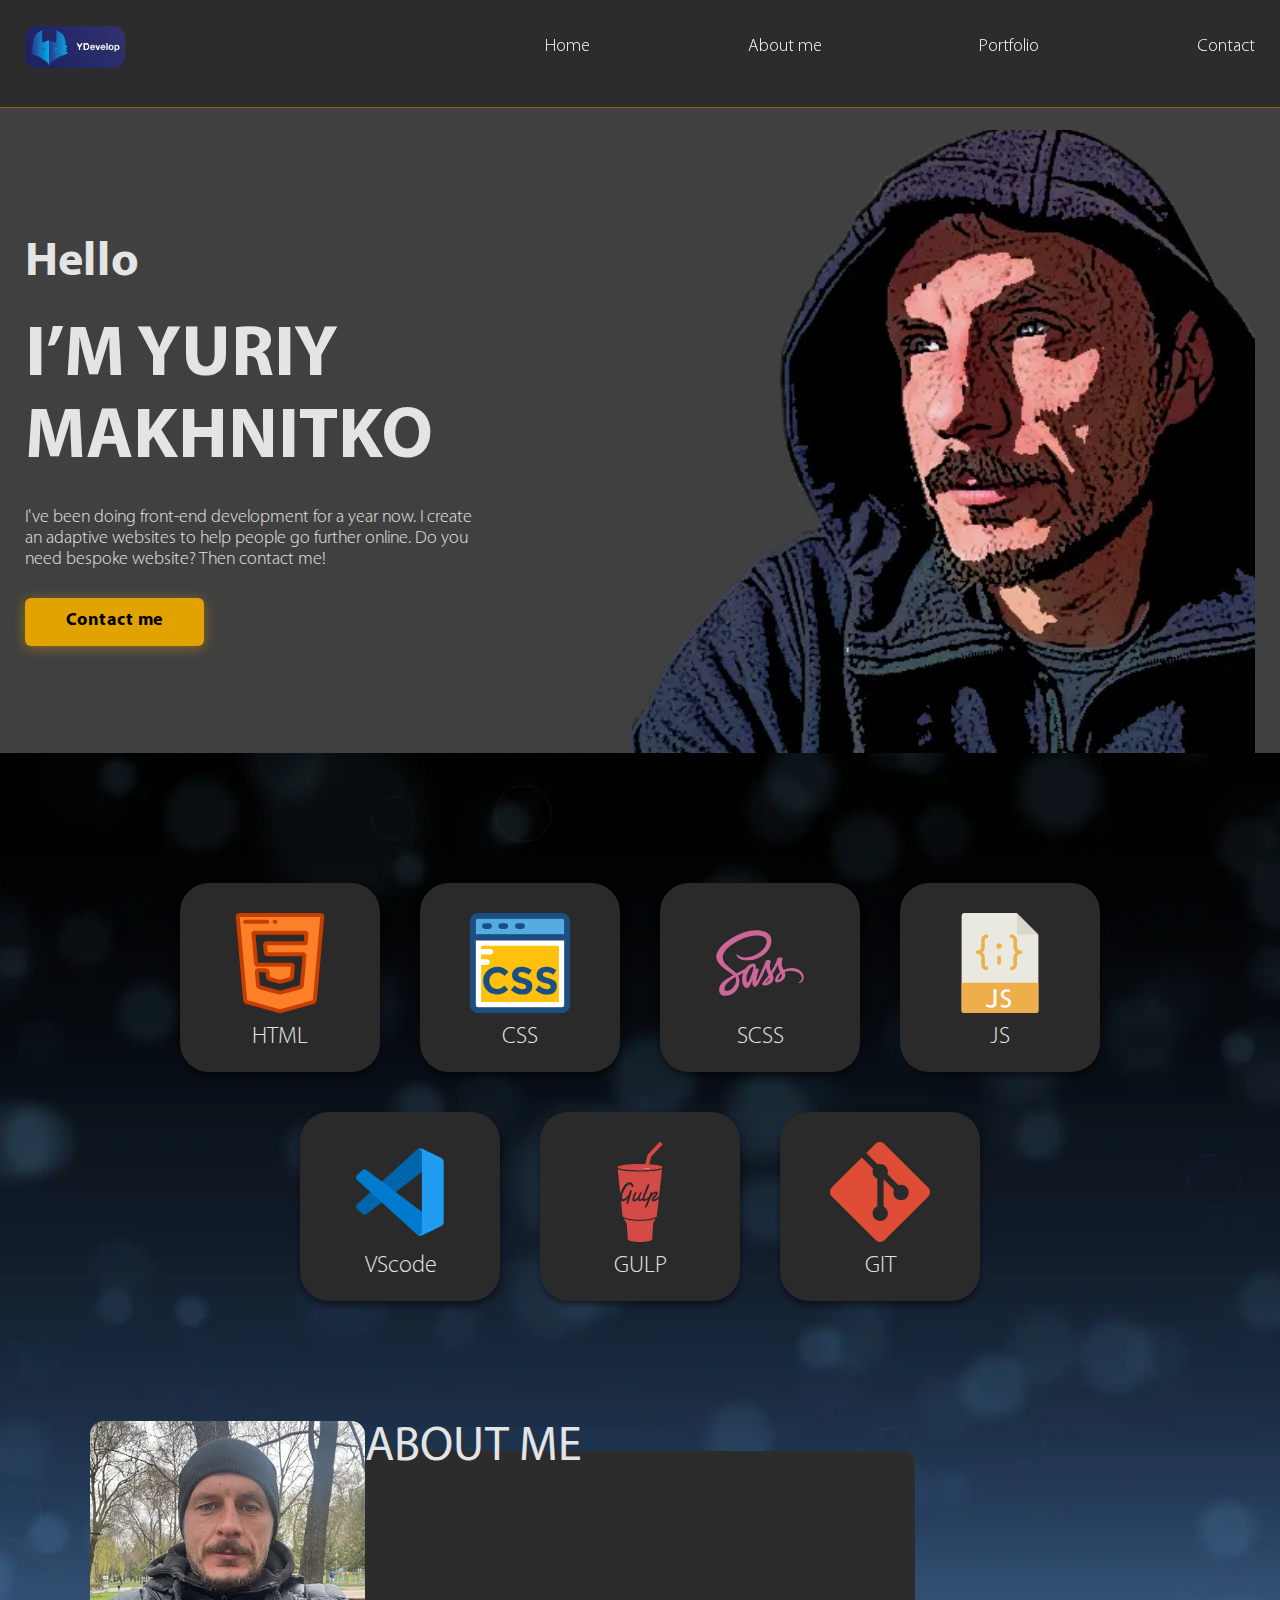
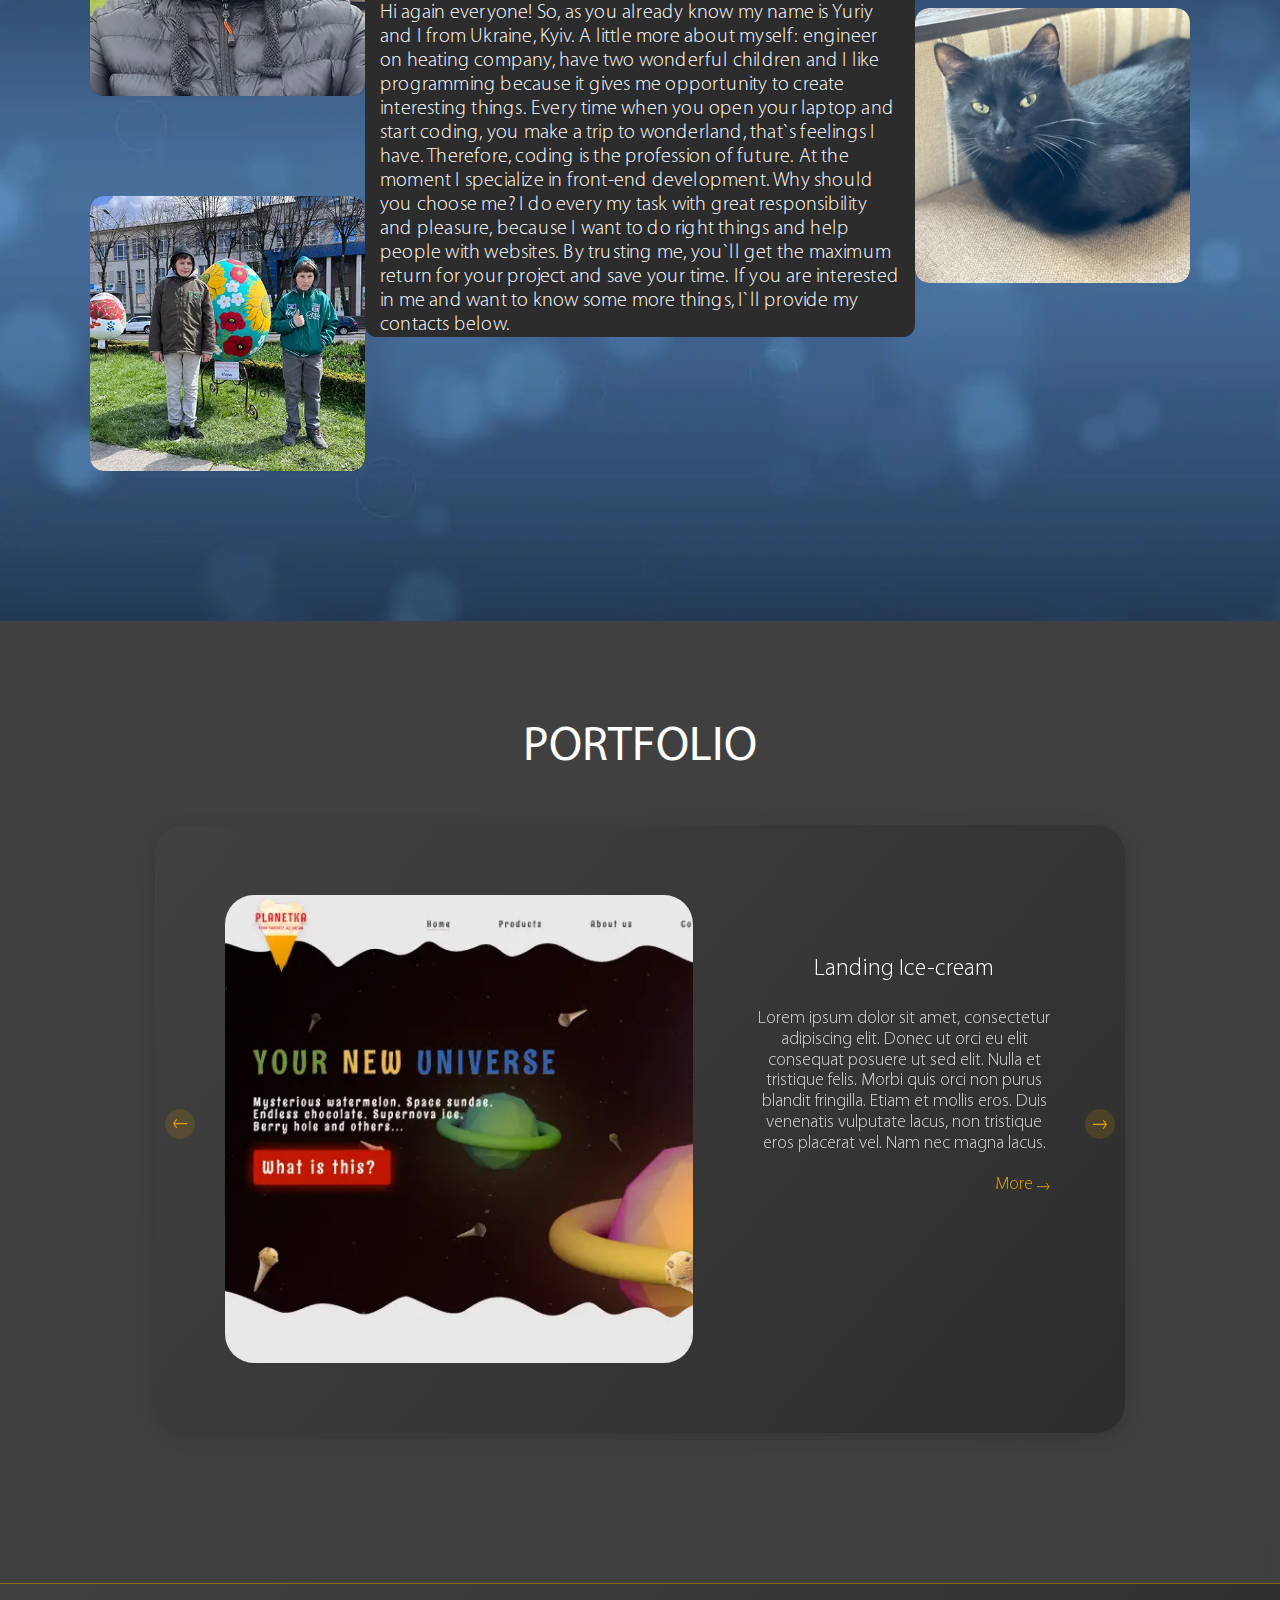
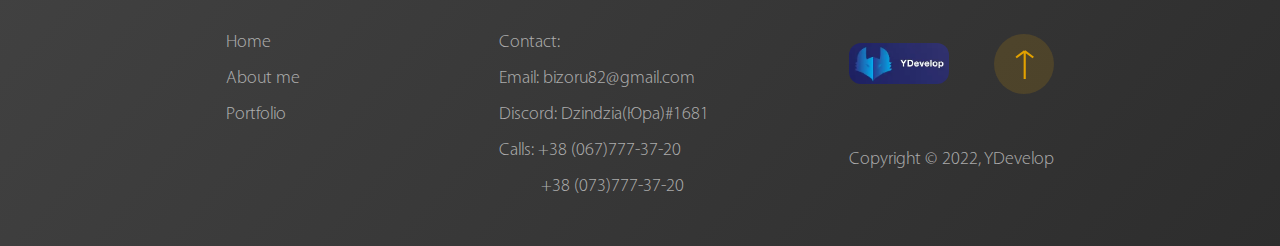
<file: index.html>
<!DOCTYPE html>
<html lang="ru">

<head>
	<title>Makhnitko</title>
	<meta charset="UTF-8">
	<meta name="format-detection" content="telephone=no">
	<!-- <style>body{opacity: 0;}</style> -->
	<link rel="stylesheet" href="css/style.min.css?_v=20221103000659">
	<link rel="shortcut icon" href="favicon.ico">
	<!-- <meta name="robots" content="noindex, nofollow"> -->
	<meta name="viewport" content="width=device-width, initial-scale=1.0">
</head>

<body>
	<div class="wrapper">
		<header data-scroll-show class="header">
			<div class="header__container">
				<div class="block-header">
					<div class="header__logo">
						<a href="#"><picture><source srcset="img/header/logosmall.webp" type="image/webp"><img src="img/header/logosmall.jpg" alt="logo" /></picture></a>
						<!-- <div class="header__image-ibg"></div> -->
					</div>
					<div class="header__menu menu">
						<button type="button" class="menu__icon icon-menu">
							<span></span>
						</button>
						<nav class="menu__body">
							<ul class="menu__list">
								<li class="menu__item">
									<a data-goto="#top" href="#" class="menu__link">Home</a>
								</li>
								<li class="menu__item">
									<a data-goto="#about" href="" class="menu__link">About me</a>
								</li>
								<li class="menu__item">
									<a data-goto="#portfolio" href="" class="menu__link">Portfolio</a>
								</li>
								<li class="menu__item">
									<a data-goto="#contacts" href="" class="menu__link">Contact</a>
								</li>
							</ul>
						</nav>
					</div>
				</div>
			</div>
		</header>

		<main class="page" id="top">
			<div class="page__container">
				<!-- <div class="hello__bg"></div> -->
				<section class="hello">
					<div class="hello__bg"></div>
					<div class="hello__items">
						<div class="hello__intro">
							<p class="hello__title">Hello</p>
							<p class="hello__name">I’m Yuriy Makhnitko</p>
							<p class="hello__text">
								I've been doing front-end development for a year now. I create
								an adaptive websites to help people go further online. Do you
								need bespoke website? Then contact me!
							</p>
							<a data-goto="#contacts" href="#" class="hello__button buttton">Contact me</a>
						</div>
						<div class="hello__me">
							<div class="hello__image-ibg">
								<picture><source srcset="img/hello/hello.webp" type="image/webp"><img src="img/hello/hello.png" alt="pic" /></picture>
							</div>
						</div>
					</div>
				</section>
				<section id="about" class="about">
					<div class="about__bgimg"></div>
					<div class="about__container">
						<div class="about__skills skills">
							<div class="skills__item">
								<div class="skills__image-ibg">
									<img src="img/icons/html.svg" alt="html" />
								</div>
								<p class="skills__text">HTML</p>
							</div>
							<div class="skills__item">
								<div class="skills__image-ibg">
									<img src="img/icons/css.svg" alt="css" />
								</div>
								<p class="skills__text">CSS</p>
							</div>
							<div class="skills__item">
								<div class="skills__image-ibg">
									<img src="img/icons/sass.svg" alt="sass" />
								</div>
								<p class="skills__text">SCSS</p>
							</div>
							<div class="skills__item">
								<div class="skills__image-ibg">
									<img src="img/icons/js.svg" alt="jscr" />
								</div>
								<p class="skills__text">JS</p>
							</div>
							<div class="skills__item">
								<div class="skills__image-ibg">
									<img src="img/icons/vscode.svg" alt="vscode" />
								</div>
								<p class="skills__text">VScode</p>
							</div>
							<div class="skills__item">
								<div class="skills__image-ibg">
									<img src="img/icons/gulp.svg" alt="gulp" />
								</div>
								<p class="skills__text">GULP</p>
							</div>
							<div class="skills__item">
								<div class="skills__image-ibg">
									<img src="img/icons/git.svg" alt="gulp" />
								</div>
								<p class="skills__text">GIT</p>
							</div>
						</div>
						<div class="me">
							<div class="me__content">
								<div class="me__images">
									<div class="me__image-ibg">
										<picture><source srcset="img/about/aboutme.webp" type="image/webp"><img src="img/about/aboutme.jpg" alt="pic" /></picture>
									</div>
									<div class="me__image-ibg">
										<picture><source srcset="img/about/childrenone.webp" type="image/webp"><img src="img/about/childrenone.jpg" alt="pic" /></picture>
									</div>
								</div>
								<div class="me__text-content">
									<p class="me__title">About me</p>
									<p class="me__text">
										Hi again everyone! So, as you already know my name is
										Yuriy and I from Ukraine, Kyiv. A little more about
										myself: engineer on heating company, have two wonderful
										children and I like programming because it gives me
										opportunity to create interesting things. Every time when
										you open your laptop and start coding, you make a trip to
										wonderland, that`s feelings I have. Therefore, coding is
										the profession of future. At the moment I specialize in
										front-end development. Why should you choose me? I do
										every my task with great responsibility and pleasure,
										because I want to do right things and help people with
										websites. By trusting me, you`ll get the maximum return
										for your project and save your time. If you are interested
										in me and want to know some more things, I`ll provide my
										contacts below.
									</p>
								</div>
								<div class="me__right-img">
									<div class="me__image-ibg">
										<picture><source srcset="img/about/cat.webp" type="image/webp"><img src="img/about/cat.jpeg" alt="pic" /></picture>
									</div>
								</div>
							</div>
						</div>
					</div>
				</section>
				<section id="portfolio" class="portfolio">
					<div class="portfolio__bg"></div>
					<h2 class="portfolio__title">Portfolio</h2>
					<div class="portfolio__slider-block">
						<div class="portfolio__slider">
							<div class="portfolio__swiper">
								<div class="portfolio__slide">
									<div class="portfolio__content">
										<div class="portfolio__image-ibg">
											<picture><source srcset="img/portfolio/01.webp" type="image/webp"><img src="img/portfolio/01.jpg" alt="pic" /></picture>
										</div>
										<div class="portfolio__text-content">
											<div class="portfolio__block-content">
												<p class="portfolio__text-title">Landing Ice-cream</p>
												<p class="portfolio__slide-text">
													Lorem ipsum dolor sit amet, consectetur adipiscing
													elit. Donec ut orci eu elit consequat posuere ut sed
													elit. Nulla et tristique felis. Morbi quis orci non
													purus blandit fringilla. Etiam et mollis eros. Duis
													venenatis vulputate lacus, non tristique eros
													placerat vel. Nam nec magna lacus.
												</p>
											</div>
											<a href="" class="portfolio__slide-link">More</a>
										</div>
									</div>
								</div>
								<div class="portfolio__slide">
									<div class="portfolio__content">
										<div class="portfolio__image-ibg">
											<picture><source srcset="img/portfolio/mainbackground.webp" type="image/webp"><img src="img/portfolio/mainbackground.jpg" alt="pic" /></picture>
										</div>
										<div class="portfolio__text-content">
											<div class="portfolio__block-content">
												<p class="portfolio__text-title">
													Landing Tasty Food
												</p>
												<p class="portfolio__slide-text">
													Lorem ipsum dolor sit amet, consectetur adipiscing
													elit. Donec ut orci eu elit consequat posuere ut sed
													elit. Nulla et tristique felis. Morbi quis orci non
													purus blandit fringilla. Etiam et mollis eros. Duis
													venenatis vulputate lacus, non tristique eros
													placerat vel. Nam nec magna lacus.
												</p>
											</div>
											<a href="" class="portfolio__slide-link">More</a>
										</div>
									</div>
								</div>
							</div>
						</div>
						<div class="portfolio__controls">
							<button type="submit" class="portfolio__button portfolio__button_prev"></button>
							<button type="submit" class="portfolio__button portfolio__button_next"></button>
						</div>
					</div>
				</section>
			</div>
		</main>
		<footer class="footer">
			<div id="contacts" class="footer__container">
				<div class="footer__items">
					<div class="footer__menu">
						<a data-goto="#top" href="#" class="footer__item-menu">Home</a>
						<a data-goto="#about" href="#" class="footer__item-menu">About me</a>
						<a data-goto="#portfolio" href="#" class="footer__item-menu">Portfolio</a>
					</div>
					<div class="footer__contacts">
						<p class="footer__item-contacts">Contact:</p>
						<a href="bizoru82@gmail.com" class="footer__item-contacts">Email: bizoru82@gmail.com</a>
						<a href="Dzindzia(Юра)#1681" class="footer__item-contacts">Discord: Dzindzia(Юра)#1681</a>
						<a href="+38 (067)777-37-20" class="footer__item-contacts">Calls: +38 (067)777-37-20</a>
						<a href="+38 (073)777-37-20" class="footer__item-contacts">+38 (073)777-37-20</a>
					</div>
					<div class="footer__right-block">
						<div class="footer__right-items">
							<div class="footer__logo">
								<a href="#"><picture><source srcset="img/header/logosmall.webp" type="image/webp"><img src="img/header/logosmall.jpg" alt="logo" /></picture></a>
							</div>
							<a href="#" data-goto="#top" class="footer__button"></a>
						</div>
						<p class="footer__copy">Copyright © 2022, YDevelop</p>
					</div>
				</div>
			</div>
		</footer>

	</div>
	<!-- 
<div id="popup" aria-hidden="true" class="popup">
	<div class="popup__wrapper">
		<div class="popup__content">
			<button data-close type="button" class="popup__close">Закрыть</button>
			<div class="popup__text">
			</div>
		</div>
	</div>
</div>
 -->
	<script src="js/app.min.js?_v=20221103000659"></script>
</body>

</html>
</file>
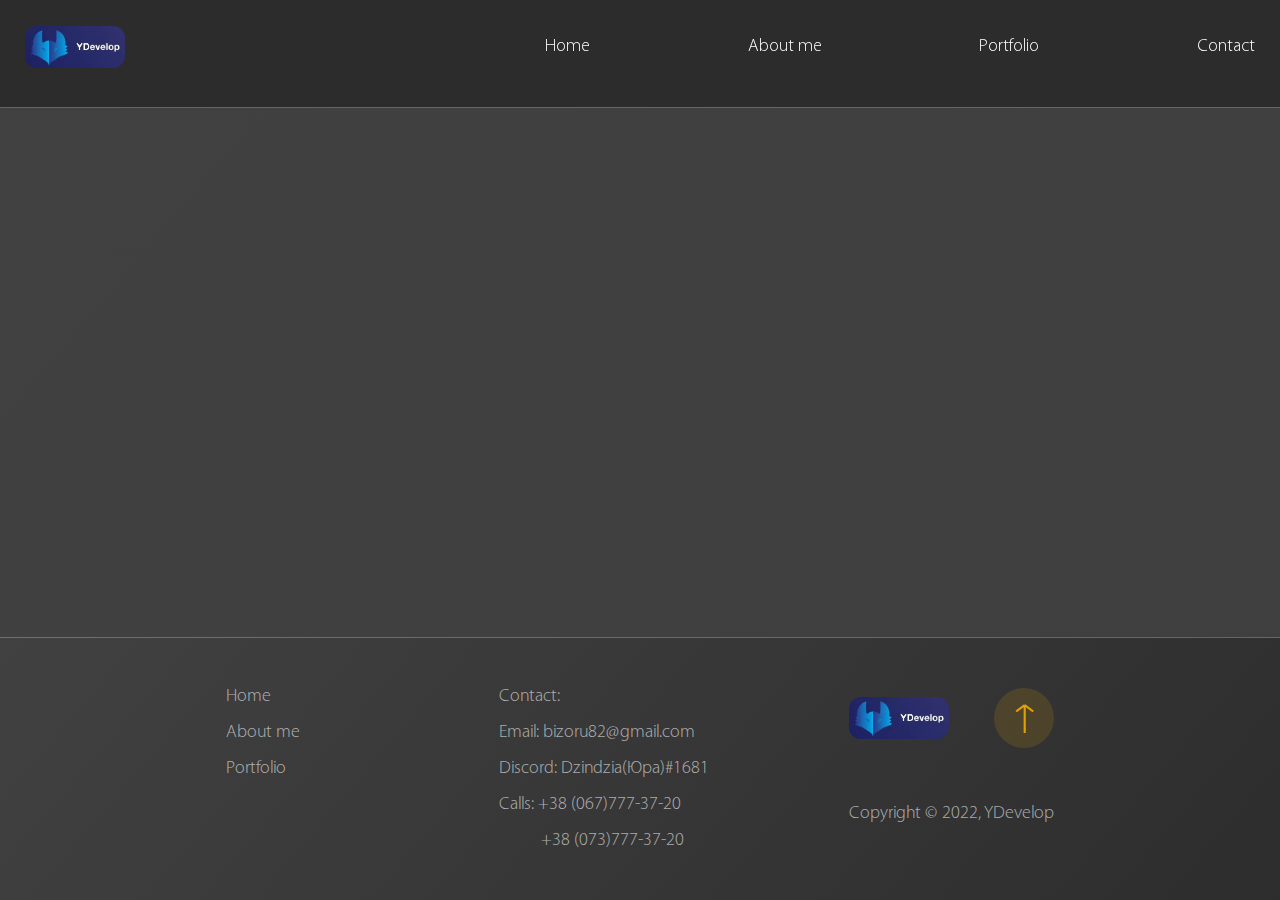
<file: home.html>
<!DOCTYPE html>
<html lang="ru">

<head>
	<title>Главная</title>
	<meta charset="UTF-8">
	<meta name="format-detection" content="telephone=no">
	<!-- <style>body{opacity: 0;}</style> -->
	<link rel="stylesheet" href="css/style.min.css?_v=20221103000659">
	<link rel="shortcut icon" href="favicon.ico">
	<!-- <meta name="robots" content="noindex, nofollow"> -->
	<meta name="viewport" content="width=device-width, initial-scale=1.0">
</head>

<body>
	<div class="wrapper">
		<header data-scroll-show class="header">
			<div class="header__container">
				<div class="block-header">
					<div class="header__logo">
						<a href="#"><picture><source srcset="img/header/logosmall.webp" type="image/webp"><img src="img/header/logosmall.jpg" alt="logo" /></picture></a>
						<!-- <div class="header__image-ibg"></div> -->
					</div>
					<div class="header__menu menu">
						<button type="button" class="menu__icon icon-menu">
							<span></span>
						</button>
						<nav class="menu__body">
							<ul class="menu__list">
								<li class="menu__item">
									<a data-goto="#top" href="#" class="menu__link">Home</a>
								</li>
								<li class="menu__item">
									<a data-goto="#about" href="" class="menu__link">About me</a>
								</li>
								<li class="menu__item">
									<a data-goto="#portfolio" href="" class="menu__link">Portfolio</a>
								</li>
								<li class="menu__item">
									<a data-goto="#contacts" href="" class="menu__link">Contact</a>
								</li>
							</ul>
						</nav>
					</div>
				</div>
			</div>
		</header>

		<main class="page">
		</main>
		<footer class="footer">
			<div id="contacts" class="footer__container">
				<div class="footer__items">
					<div class="footer__menu">
						<a data-goto="#top" href="#" class="footer__item-menu">Home</a>
						<a data-goto="#about" href="#" class="footer__item-menu">About me</a>
						<a data-goto="#portfolio" href="#" class="footer__item-menu">Portfolio</a>
					</div>
					<div class="footer__contacts">
						<p class="footer__item-contacts">Contact:</p>
						<a href="bizoru82@gmail.com" class="footer__item-contacts">Email: bizoru82@gmail.com</a>
						<a href="Dzindzia(Юра)#1681" class="footer__item-contacts">Discord: Dzindzia(Юра)#1681</a>
						<a href="+38 (067)777-37-20" class="footer__item-contacts">Calls: +38 (067)777-37-20</a>
						<a href="+38 (073)777-37-20" class="footer__item-contacts">+38 (073)777-37-20</a>
					</div>
					<div class="footer__right-block">
						<div class="footer__right-items">
							<div class="footer__logo">
								<a href="#"><picture><source srcset="img/header/logosmall.webp" type="image/webp"><img src="img/header/logosmall.jpg" alt="logo" /></picture></a>
							</div>
							<a href="#" data-goto="#top" class="footer__button"></a>
						</div>
						<p class="footer__copy">Copyright © 2022, YDevelop</p>
					</div>
				</div>
			</div>
		</footer>

	</div>
	<!-- 
<div id="popup" aria-hidden="true" class="popup">
	<div class="popup__wrapper">
		<div class="popup__content">
			<button data-close type="button" class="popup__close">Закрыть</button>
			<div class="popup__text">
			</div>
		</div>
	</div>
</div>
 -->

	<script src="js/app.min.js?_v=20221103000659"></script>
</body>

</html>
</file>
<file: css/style.min.css>
@charset "UTF-8";*{padding:0;margin:0;border:0}*,:after,:before{-webkit-box-sizing:border-box;box-sizing:border-box}body,html{height:100%;min-width:320px}body{color:#e4e4e4;line-height:1;font-family:MYRIADPRO;font-size:1.25rem;-ms-text-size-adjust:100%;-moz-text-size-adjust:100%;-webkit-text-size-adjust:100%;-webkit-font-smoothing:antialiased;-moz-osx-font-smoothing:grayscale}button,input,textarea{font-family:MYRIADPRO;font-size:inherit}button{cursor:pointer;color:inherit;background-color:inherit}a{color:inherit}a:link,a:visited{text-decoration:none}a:hover{text-decoration:none}ul li{list-style:none}img{vertical-align:top}h1,h2,h3,h4,h5,h6{font-weight:inherit;font-size:inherit}body{background:-o-linear-gradient(319.32deg,#414141 0,#2d2d2d 1000.52%);background:linear-gradient(130.68deg,#414141 0,#2d2d2d 1000.52%);color:#fff}.lock body{overflow:hidden;-ms-touch-action:none;touch-action:none}.wrapper{min-height:100%;display:-webkit-box;display:-ms-flexbox;display:flex;-webkit-box-orient:vertical;-webkit-box-direction:normal;-ms-flex-direction:column;flex-direction:column;overflow:hidden}.wrapper>main{-webkit-box-flex:1;-ms-flex:1 1 auto;flex:1 1 auto}.wrapper>*{min-width:0}[class*=__container]{max-width:76.875rem;-webkit-box-sizing:content-box;box-sizing:content-box;margin:0 auto;padding:0 .9375rem}[class*=-ibg]{position:relative}[class*=-ibg] img{position:absolute;width:100%;height:100%;top:0;left:0;-o-object-fit:cover;object-fit:cover}[class*=-ibg_contain] img{-o-object-fit:contain;object-fit:contain}.hello{position:relative;z-index:5;background:-o-linear-gradient(319.32deg,#414141 0,#2d2d2d 1000.52%);background:linear-gradient(130.68deg,#414141 0,#2d2d2d 1000.52%)}.hello__bg{position:absolute;width:500%;height:100%;top:0;left:-200%;margin-top:0;overflow-x:visible;z-index:0;background:-o-linear-gradient(319.32deg,#414141 0,#2d2d2d 1000.52%);background:linear-gradient(130.68deg,#414141 0,#2d2d2d 1000.52%)}.hello__items{z-index:5;position:relative;display:-ms-grid;display:grid;row-gap:30px}.hello__intro{display:-webkit-box;display:-ms-flexbox;display:flex;gap:27px;-webkit-box-orient:vertical;-webkit-box-direction:normal;-ms-flex-direction:column;flex-direction:column;-webkit-box-pack:center;-ms-flex-pack:center;justify-content:center}.hello__title{font-weight:700;font-size:3rem;line-height:1.125;color:#e4e4e4}.hello__name{font-weight:700;font-size:4.5rem;line-height:1.138;color:#e4e4e4;text-transform:uppercase}.hello__text{font-weight:300;font-size:1.125rem;line-height:1.166666;color:#e4e4e4}.hello__button{display:inline-block;font-weight:700;font-size:1.125rem;line-height:1.1111;display:-webkit-box;display:-ms-flexbox;display:flex;-webkit-box-align:center;-ms-flex-align:center;align-items:center;color:#000;-ms-flex-item-align:start;align-self:flex-start;padding:14px 41px 14px 41px;background:#e2a300;-webkit-box-shadow:0 2px 13px rgba(226,158,0,.48);box-shadow:0 2px 13px rgba(226,158,0,.48);border-radius:6px;-webkit-transition:all .3s ease 0s;-o-transition:all .3s ease 0s;transition:all .3s ease 0s;-webkit-transform:scale(1);-ms-transform:scale(1);transform:scale(1)}.hello__me{-ms-flex-item-align:end;align-self:flex-end;width:100%}.hello__image-ibg{width:100%;padding-bottom:100%}.about{position:relative;-ms-flex-item-align:center;-ms-grid-row-align:center;align-self:center;z-index:2;height:100%}.no-webp .about__bgimg{background:url(../img/about/bgbig.jpg) 0 0/cover no-repeat}.about__bgimg{position:absolute;width:300%;height:150%;top:0;left:-100%;margin-top:0;z-index:1}.about__container{position:relative;max-width:1100px;z-index:5;height:100%}.skills{display:-webkit-box;display:-ms-flexbox;display:flex;width:100%;-webkit-box-pack:center;-ms-flex-pack:center;justify-content:center;gap:40px;-ms-flex-wrap:wrap;flex-wrap:wrap}.skills__item{width:22.88%;max-width:200px;padding:30px 50px 20px 50px;background:#2a2a2a;-webkit-box-shadow:0 4px 6px rgba(0,0,0,.47);box-shadow:0 4px 6px rgba(0,0,0,.47);border-radius:29px;-webkit-transform:scale(1);-ms-transform:scale(1);transform:scale(1);-webkit-transition:all .3s ease 0s;-o-transition:all .3s ease 0s;transition:all .3s ease 0s}.skills__image-ibg{padding-bottom:100%}.skills__image-ibg:not(:last-child){margin-bottom:10px}.skills__text{font-weight:300;font-size:1.5rem;line-height:1.208;color:#e4e4e4;text-align:center}.me__text-content{border-radius:14px}.me__content{display:-ms-grid;display:grid;-ms-grid-columns:25% 1fr 25%;grid-template-columns:25% 1fr 25%}.me__images{display:-webkit-box;display:-ms-flexbox;display:flex;-webkit-box-orient:vertical;-webkit-box-direction:normal;-ms-flex-direction:column;flex-direction:column;row-gap:100px}.me__image-ibg{padding-bottom:100%;background:#2c2c2c;border-radius:14px;overflow:hidden}.me__title{font-weight:400;font-size:3rem;line-height:1.125;-webkit-box-align:center;-ms-flex-align:center;align-items:center;color:#e4e4e4;text-transform:uppercase}.me__title:not(:last-child){margin-bottom:36px}.me__text{display:-webkit-box;display:-ms-flexbox;display:flex;padding-top:150px;padding-right:15px;padding-left:15px;font-weight:300;font-size:1.25rem;line-height:1.2;-webkit-box-align:center;-ms-flex-align:center;align-items:center;-ms-flex-item-align:start;align-self:flex-start;letter-spacing:.01em;color:#fff;background:#2c2c2c;border-radius:12px;margin-top:-60px}.me__right-img{-ms-flex-item-align:center;-ms-grid-row-align:center;align-self:center;overflow:hidden;border-radius:14px}.portfolio{position:relative;z-index:20;display:-webkit-box;display:-ms-flexbox;display:flex;-webkit-box-orient:vertical;-webkit-box-direction:normal;-ms-flex-direction:column;flex-direction:column;-webkit-box-align:center;-ms-flex-align:center;align-items:center;background:-o-linear-gradient(319.32deg,#414141 0,#2d2d2d 1000.52%);background:linear-gradient(130.68deg,#414141 0,#2d2d2d 1000.52%)}.portfolio__bg{position:absolute;width:500%;height:100%;top:0;left:-200%;margin-top:0;overflow-x:visible;z-index:0;background:-o-linear-gradient(319.32deg,#414141 0,#2d2d2d 1000.52%);background:linear-gradient(130.68deg,#414141 0,#2d2d2d 1000.52%)}.portfolio__title{z-index:20;position:relative;font-weight:400;font-size:3rem;line-height:1.125;display:-webkit-box;display:-ms-flexbox;display:flex;-webkit-box-align:center;-ms-flex-align:center;align-items:center;color:#fff;text-transform:uppercase}.portfolio__slider-block{position:relative;max-width:970px;width:100%;background:-o-linear-gradient(319.32deg,#414141 0,#2d2d2d 100.52%);background:linear-gradient(130.68deg,#414141 0,#2d2d2d 100.52%);-webkit-box-shadow:0 4px 15px rgba(27,27,27,.28);box-shadow:0 4px 15px rgba(27,27,27,.28);border-radius:29px}.portfolio__slider{position:relative;width:100%}.portfolio__content{display:-ms-grid;display:grid;overflow:hidden;padding:20px 20px 20px 20px;-webkit-box-align:center;-ms-flex-align:center;align-items:center}.portfolio__image-ibg{width:100%;height:0%;border-radius:29px;padding-bottom:100%;overflow:hidden}.portfolio__text-content{display:-webkit-box;display:-ms-flexbox;display:flex;-webkit-box-orient:vertical;-webkit-box-direction:normal;-ms-flex-direction:column;flex-direction:column;height:100%;-webkit-box-flex:1;-ms-flex:1 1 auto;flex:1 1 auto;padding:0 0 0 30px}.portfolio__block-content:not(:last-child){margin-bottom:20px}.portfolio__text-title{font-weight:300;font-size:1.5rem;line-height:1.208;text-align:center;color:#fff}.portfolio__text-title:not(:last-child){margin-bottom:25px}.portfolio__slide-text{display:none;font-weight:300;font-size:1.125rem;line-height:1.1666;-webkit-box-align:center;-ms-flex-align:center;align-items:center;text-align:center;color:rgba(255,255,255,.8)}.portfolio__slide-link{position:relative;font-weight:300;font-size:1.125rem;line-height:1.1666;color:#e2a100;-ms-flex-item-align:end;align-self:flex-end;-webkit-transition:all .3s ease 0s;-o-transition:all .3s ease 0s;transition:all .3s ease 0s;-webkit-transform:scale(1);-ms-transform:scale(1);transform:scale(1);border-radius:5px;padding-right:22px;padding-left:5px}.portfolio__slide-link::after{content:"";position:absolute;background:url(../img/portfolio/arrow.svg) 0 0/cover no-repeat;top:50%;right:5px;-webkit-transform:translate(0,-50%);-ms-transform:translate(0,-50%);transform:translate(0,-50%);width:13px;height:8px}.portfolio__controls{width:100%;display:-webkit-box;display:-ms-flexbox;display:flex;-webkit-box-pack:justify;-ms-flex-pack:justify;justify-content:space-between;position:absolute;top:50%;left:0;-webkit-transform:translate(0,-50%);-ms-transform:translate(0,-50%);transform:translate(0,-50%);padding-bottom:10px;padding-left:10px}.portfolio__button{width:30px;height:30px;position:relative;color:#e2a100;-ms-flex-item-align:end;align-self:flex-end;-webkit-transition:all .3s ease 0s;-o-transition:all .3s ease 0s;transition:all .3s ease 0s;-webkit-transform:scale(1);-ms-transform:scale(1);transform:scale(1);border-radius:50%;background-color:rgba(226,158,0,.156)}.portfolio__button_next{padding-right:22px;padding-left:5px;padding-top:3px;padding-bottom:3px}.portfolio__button_next::after{content:"";position:absolute;background:url(../img/portfolio/arrow.svg) 0 0/cover no-repeat;top:50%;right:50%;-webkit-transform:translate(50%,-50%);-ms-transform:translate(50%,-50%);transform:translate(50%,-50%);width:15px;height:10px}.portfolio__button_prev{padding-right:5px;padding-left:22px;padding-top:3px;padding-bottom:3px}.portfolio__button_prev::before{content:"";position:absolute;background:url(../img/portfolio/arrow.svg) 0 0/cover no-repeat;top:50%;left:50%;width:15px;height:10px;-webkit-transform:translate(-50%,-50%) rotate(180deg);-ms-transform:translate(-50%,-50%) rotate(180deg);transform:translate(-50%,-50%) rotate(180deg)}.header{background:rgba(42,42,42,.9);position:fixed;top:0;left:0;width:100%;border-bottom:1px solid rgba(226,162,0,.4862745098);z-index:150}.header._header-scroll{top:-100%}.header._header-scroll._header-show{background:-webkit-gradient(linear,left top,left bottom,color-stop(70%,rgba(25,25,25,.99)),to(rgba(25,25,25,.8)));background:-o-linear-gradient(top,rgba(25,25,25,.99) 70%,rgba(25,25,25,.8) 100%);background:linear-gradient(to bottom,rgba(25,25,25,.99) 70%,rgba(25,25,25,.8) 100%);top:0;-webkit-transition:top .3s ease 0s;-o-transition:top .3s ease 0s;transition:top .3s ease 0s}.header__logo{-webkit-box-flex:0;-ms-flex:0 0 100px;flex:0 0 100px;border-radius:12px;overflow:hidden;-webkit-transform:scale(1);-ms-transform:scale(1);transform:scale(1);-webkit-transition:all .3s ease 0s;-o-transition:all .3s ease 0s;transition:all .3s ease 0s}.header__logo img{width:100px}.block-header{width:100%;display:-webkit-box;display:-ms-flexbox;display:flex;-webkit-box-pack:justify;-ms-flex-pack:justify;justify-content:space-between;gap:3.125rem;-webkit-box-align:center;-ms-flex-align:center;align-items:center}.menu{display:-webkit-box;display:-ms-flexbox;display:flex;-webkit-box-flex:0;-ms-flex:0 1 710px;flex:0 1 710px}.menu__body{display:-webkit-box;display:-ms-flexbox;display:flex;width:100%}.menu__list{width:100%;display:-webkit-box;display:-ms-flexbox;display:flex;-webkit-box-pack:justify;-ms-flex-pack:justify;justify-content:space-between;gap:.9375rem}.menu__item{-webkit-transition:all .3s ease 0s;-o-transition:all .3s ease 0s;transition:all .3s ease 0s}.menu__link{font-weight:300;font-size:1.125rem;line-height:1.16666;border-bottom:1px solid rgba(226,162,0,0);-webkit-transition:all .3s ease 0s;-o-transition:all .3s ease 0s;transition:all .3s ease 0s;-webkit-transform:scale(1);-ms-transform:scale(1);transform:scale(1)}.icon-menu{display:none}.footer{position:relative;z-index:50;background:-o-linear-gradient(319.32deg,#414141 0,#2d2d2d 100.52%);background:linear-gradient(130.68deg,#414141 0,#2d2d2d 100.52%);border-top:1px solid rgba(226,162,0,.4862745098)}.footer__container{display:-webkit-box;display:-ms-flexbox;display:flex;-webkit-box-pack:center;-ms-flex-pack:center;justify-content:center}.footer__items{display:-webkit-box;display:-ms-flexbox;display:flex;max-width:828px;-ms-flex-wrap:wrap;flex-wrap:wrap;-ms-grid-column-align:center;justify-self:center;-webkit-box-pack:justify;-ms-flex-pack:justify;justify-content:space-between;text-align:center;width:100%;justify-content:space-between}.footer__item-menu{display:-webkit-box;display:-ms-flexbox;display:flex;font-weight:300;font-size:1.125rem;line-height:1,16666;display:flex;-webkit-box-align:center;-ms-flex-align:center;align-items:center;color:rgba(228,228,228,.7);-webkit-transition:all .3s ease 0s;-o-transition:all .3s ease 0s;transition:all .3s ease 0s;-webkit-transform:scale(1);-ms-transform:scale(1);transform:scale(1)}.footer__item-menu:not(:last-child){margin-bottom:18px}.footer__item-contacts{display:-webkit-box;display:-ms-flexbox;display:flex;font-weight:300;font-size:1.125rem;line-height:1,16666;display:flex;-webkit-box-align:center;-ms-flex-align:center;align-items:center;color:rgba(228,228,228,.7);-webkit-transform:scale(1);-ms-transform:scale(1);transform:scale(1);-webkit-transition:all .3s ease 0s;-o-transition:all .3s ease 0s;transition:all .3s ease 0s}.footer__item-contacts:not(:last-child){margin-bottom:18px}.footer__right-items{display:-webkit-box;display:-ms-flexbox;display:flex;-webkit-box-pack:justify;-ms-flex-pack:justify;justify-content:space-between;-webkit-box-align:center;-ms-flex-align:center;align-items:center}.footer__right-items:not(:last-child){margin-bottom:57px}.footer__logo{border-radius:12px;overflow:hidden;-webkit-transform:scale(1);-ms-transform:scale(1);transform:scale(1);-webkit-transition:all .3s ease 0s;-o-transition:all .3s ease 0s;transition:all .3s ease 0s;width:100px;height:41.86px}.footer__logo img{width:100px}.footer__button{width:60px;height:60px;position:relative;color:#e2a100;-ms-flex-item-align:end;align-self:flex-end;-webkit-transition:all .3s ease 0s;-o-transition:all .3s ease 0s;transition:all .3s ease 0s;-webkit-transform:scale(1);-ms-transform:scale(1);transform:scale(1);border-radius:50%;background-color:rgba(226,158,0,.156);padding-right:5px;padding-left:22px;padding-top:3px;padding-bottom:3px}.footer__button::before{content:"";position:absolute;background:url(../img/portfolio/arrow.svg) 0 0/cover no-repeat;top:50%;left:50%;width:30px;height:20px;-webkit-transform:translate(-50%,-50%) rotate(270deg);-ms-transform:translate(-50%,-50%) rotate(270deg);transform:translate(-50%,-50%) rotate(270deg)}.footer__copy{font-weight:300;font-size:1.125rem;line-height:1,16666;display:-webkit-box;display:-ms-flexbox;display:flex;-webkit-box-align:center;-ms-flex-align:center;align-items:center;color:rgba(228,228,228,.7)}@font-face{font-family:MYRIADPRO;font-display:swap;src:url(../fonts/MYRIADPRO-BOLD.woff2) format("woff2"),url(../fonts/MYRIADPRO-BOLD.woff) format("woff");font-weight:700;font-style:normal}@font-face{font-family:MyriadPro;font-display:swap;src:url(../fonts/MyriadPro-Light.woff2) format("woff2"),url(../fonts/MyriadPro-Light.woff) format("woff");font-weight:300;font-style:normal}@font-face{font-family:MYRIADPRO;font-display:swap;src:url(../fonts/MYRIADPRO-REGULAR.woff2) format("woff2"),url(../fonts/MYRIADPRO-REGULAR.woff) format("woff");font-weight:400;font-style:normal}.swiper{overflow:hidden}.swiper-wrapper{width:100%;height:100%;-webkit-box-sizing:content-box;box-sizing:content-box;display:-webkit-box;display:-ms-flexbox;display:flex;position:relative}.swiper-vertical .swiper-wrapper{-webkit-box-orient:vertical;-webkit-box-direction:normal;-ms-flex-direction:column;flex-direction:column}.swiper-autoheight .swiper-wrapper{-webkit-box-align:start;-ms-flex-align:start;align-items:flex-start}.swiper-initialized .swiper-slide{-ms-flex-negative:0;flex-shrink:0}.swiper-android .swiper-slide,.swiper-android .swiper-wrapper{-webkit-transform:translate3d(0,0,0);transform:translate3d(0,0,0)}.swiper-button-lock{display:none!important}@media (min-width:47.99875em){.hello__items{-ms-grid-columns:37.19% 1fr;grid-template-columns:37.19% 1fr}.portfolio__content{-ms-grid-columns:1fr 40%;grid-template-columns:1fr 40%}.portfolio__slide-text{display:block}}@media (min-width:47.99875em) and (min-width:78.75em){.hello__items{-webkit-column-gap:9.375rem;-moz-column-gap:9.375rem;column-gap:9.375rem}}@media (min-width:78.75em){.hello{padding-top:8.125rem}.hello__title{font-size:3rem}.hello__name{font-size:4.5rem}.about{padding-bottom:9.375rem}.about__container{padding-top:8.125rem}.me{padding-top:7.5rem}.me__text{padding-top:9.375rem}.portfolio{padding-top:6.25rem}.portfolio{padding-bottom:9.375rem}.portfolio__title:not(:last-child){margin-bottom:3.125rem}.portfolio__slider-block{padding-top:3.125rem}.portfolio__slider-block{padding-bottom:3.125rem}.portfolio__slider-block{padding-left:3.125rem}.portfolio__slider-block{padding-right:3.125rem}.portfolio__content{-webkit-column-gap:1.875rem;-moz-column-gap:1.875rem;column-gap:1.875rem}.portfolio__text-content{padding-top:3.75rem}.portfolio__controls{padding-right:.625rem}.block-header{padding-top:1.625rem}.block-header{padding-bottom:2.4375rem}.footer__items{padding-top:3.125rem}.footer__items{padding-bottom:3.125rem}.footer__menu{margin-right:7.1875rem}.footer__contacts{margin-right:3.5rem}.footer__item-contacts:last-child{margin-left:2.625rem}}@media (max-width:600px){.footer__items{-webkit-box-pack:space-evenly;-ms-flex-pack:space-evenly;justify-content:space-evenly;row-gap:30px}}@media (max-width:365px){.footer__menu{display:-webkit-box;display:-ms-flexbox;display:flex;width:100%;-webkit-box-pack:space-evenly;-ms-flex-pack:space-evenly;justify-content:space-evenly}.footer__item-menu:last-child{margin-bottom:18px}}@media (max-width:20em){.hello{padding-top:6.875rem}.hello__title{font-size:1.75rem}.hello__name{font-size:2.25rem}.about{padding-bottom:1.875rem}.about__container{padding-top:7.0625rem}.me{padding-top:3.75rem}.me__text{padding-top:1.25rem}.portfolio{padding-top:3.125rem}.portfolio{padding-bottom:4.6875rem}.portfolio__title:not(:last-child){margin-bottom:1.25rem}.portfolio__slider-block{padding-top:.0625rem}.portfolio__slider-block{padding-bottom:.0625rem}.portfolio__slider-block{padding-left:.0625rem}.portfolio__slider-block{padding-right:.0625rem}.portfolio__content{-webkit-column-gap:.0625rem;-moz-column-gap:.0625rem;column-gap:.0625rem}.portfolio__text-content{padding-top:1.875rem}.portfolio__controls{padding-right:.0625rem}.block-header{padding-top:1.625rem}.block-header{padding-bottom:1.625rem}.footer__items{padding-top:1.25rem}.footer__items{padding-bottom:1.25rem}.footer__menu{margin-right:1.25rem}.footer__contacts{margin-right:1.25rem}.footer__item-contacts:last-child{margin-left:2.5rem}}@media (max-width:61.99875em){.skills__item{width:47%}}@media (max-width:47.99875em){.hello__title{text-align:center}.hello__name{text-align:center}.hello__button{-ms-flex-item-align:center;-ms-grid-row-align:center;align-self:center}.skills__item{width:97%}.me__content{-ms-grid-columns:25% 1fr;grid-template-columns:25% 1fr}.me__right-img{display:none}.portfolio__controls{display:none}.header__menu{-webkit-box-pack:end;-ms-flex-pack:end;justify-content:flex-end}.menu__body{position:fixed;left:-100%;overflow:auto;-webkit-box-align:start;-ms-flex-align:start;align-items:flex-start;height:100%;top:0;-webkit-transition:left .3s ease 0s;-o-transition:left .3s ease 0s;transition:left .3s ease 0s;background:rgba(42,42,42,.9)}.menu__body::after{content:"";right:-100%;top:0}.menu-open .menu__body{left:0}.menu-open .menu__body::after{content:"";right:0}.menu__list{-webkit-box-orient:vertical;-webkit-box-direction:normal;-ms-flex-direction:column;flex-direction:column;-webkit-box-align:center;-ms-flex-align:center;align-items:center}.icon-menu{display:block;position:relative;width:50px;height:18px;cursor:pointer;z-index:5}.icon-menu span,.icon-menu::after,.icon-menu::before{content:"";-webkit-transition:all .3s ease 0s;-o-transition:all .3s ease 0s;transition:all .3s ease 0s;left:0;position:absolute;width:100%;height:2px;background-color:#e4e4e4}.icon-menu::before{top:0}.icon-menu::after{bottom:0}.icon-menu span{top:calc(50% - 1px)}.menu-open .icon-menu span{-webkit-transform:scale(0);-ms-transform:scale(0);transform:scale(0)}.menu-open .icon-menu::before{-webkit-transform:rotate(-45deg);-ms-transform:rotate(-45deg);transform:rotate(-45deg);top:calc(50% - 1px)}.menu-open .icon-menu::after{-webkit-transform:rotate(45deg);-ms-transform:rotate(45deg);transform:rotate(45deg);bottom:calc(50% - 1px)}}@media (max-width:47.99875em) and (max-width:20em){.menu__body{padding-top:6.25rem}.menu__link{font-size:2.8125rem}}@media (max-width:29.99875em){.me__content{-ms-grid-columns:(1fr)[1];grid-template-columns:repeat(1,1fr)}.me__images{display:none}.me__title{text-align:center}}@media (min-width:20em) and (max-width:78.75em){.hello{padding-top:clamp(6.875rem ,6.4494680851rem + 2.1276595745vw ,8.125rem)}.hello__title{font-size:clamp(1.75rem ,1.3244680851rem + 2.1276595745vw ,3rem)}.hello__name{font-size:clamp(2.25rem ,1.4840425532rem + 3.829787234vw ,4.5rem)}.about{padding-bottom:clamp(1.875rem ,-.6781914894rem + 12.7659574468vw ,9.375rem)}.about__container{padding-top:clamp(7.0625rem ,6.7007978723rem + 1.8085106383vw ,8.125rem)}.me{padding-top:clamp(3.75rem ,2.4734042553rem + 6.3829787234vw ,7.5rem)}.me__text{padding-top:clamp(1.25rem ,-1.5159574468rem + 13.829787234vw ,9.375rem)}.portfolio{padding-top:clamp(3.125rem ,2.0611702128rem + 5.3191489362vw ,6.25rem)}.portfolio{padding-bottom:clamp(4.6875rem ,3.0917553191rem + 7.9787234043vw ,9.375rem)}.portfolio__title:not(:last-child){margin-bottom:clamp(1.25rem ,.6117021277rem + 3.1914893617vw ,3.125rem)}.portfolio__slider-block{padding-top:clamp(.0625rem ,-.9800531915rem + 5.2127659574vw ,3.125rem)}.portfolio__slider-block{padding-bottom:clamp(.0625rem ,-.9800531915rem + 5.2127659574vw ,3.125rem)}.portfolio__slider-block{padding-left:clamp(.0625rem ,-.9800531915rem + 5.2127659574vw ,3.125rem)}.portfolio__slider-block{padding-right:clamp(.0625rem ,-.9800531915rem + 5.2127659574vw ,3.125rem)}.portfolio__content{-webkit-column-gap:clamp(.0625rem ,-.5545212766rem + 3.085106383vw ,1.875rem);-moz-column-gap:clamp(.0625rem ,-.5545212766rem + 3.085106383vw ,1.875rem);column-gap:clamp(.0625rem ,-.5545212766rem + 3.085106383vw ,1.875rem)}.portfolio__text-content{padding-top:clamp(1.875rem ,1.2367021277rem + 3.1914893617vw ,3.75rem)}.portfolio__controls{padding-right:clamp(.0625rem ,-.1289893617rem + .9574468085vw ,.625rem)}.block-header{padding-top:clamp(1.625rem ,1.625rem + 0 ,1.625rem)}.block-header{padding-bottom:clamp(1.625rem ,1.3484042553rem + 1.3829787234vw ,2.4375rem)}.footer__items{padding-top:clamp(1.25rem ,.6117021277rem + 3.1914893617vw ,3.125rem)}.footer__items{padding-bottom:clamp(1.25rem ,.6117021277rem + 3.1914893617vw ,3.125rem)}.footer__menu{margin-right:clamp(1.25rem ,-.7712765957rem + 10.1063829787vw ,7.1875rem)}.footer__contacts{margin-right:clamp(1.25rem ,.4840425532rem + 3.829787234vw ,3.5rem)}.footer__item-contacts:last-child{margin-left:clamp(2.5rem ,2.4574468085rem + .2127659574vw ,2.625rem)}}@media (min-width:47.99875em) and (min-width:20em) and (max-width:78.75em){.hello__items{-webkit-column-gap:clamp(.625rem ,-2.3537234043rem + 14.8936170213vw ,9.375rem);-moz-column-gap:clamp(.625rem ,-2.3537234043rem + 14.8936170213vw ,9.375rem);column-gap:clamp(.625rem ,-2.3537234043rem + 14.8936170213vw ,9.375rem)}}@media (min-width:47.99875em) and (max-width:20em){.hello__items{-webkit-column-gap:.625rem;-moz-column-gap:.625rem;column-gap:.625rem}}@media (max-width:47.99875em) and (min-width:78.75em){.menu__body{padding-top:6.25rem}.menu__link{font-size:2.8125rem}}@media (max-width:47.99875em) and (min-width:20em) and (max-width:78.75em){.menu__body{padding-top:clamp(6.25rem ,6.25rem + 0 ,6.25rem)}.menu__link{font-size:clamp(2.8125rem ,2.8125rem + 0 ,2.8125rem)}}@media (any-hover:hover){.hello__button:hover{-webkit-transition:all .3s ease 0s;-o-transition:all .3s ease 0s;transition:all .3s ease 0s;background:#ffd56b;-webkit-transform:scale(1.03);-ms-transform:scale(1.03);transform:scale(1.03)}.skills__item:hover{-webkit-transition:all .3s ease 0s;-o-transition:all .3s ease 0s;transition:all .3s ease 0s;-webkit-box-shadow:0 2px 13px rgba(226,158,0,.48);box-shadow:0 2px 13px rgba(226,158,0,.48)}.skills__item:hover{-webkit-transform:scale(1.1);-ms-transform:scale(1.1);transform:scale(1.1);-webkit-transition:-webkit-transform .3s ease 0s;transition:-webkit-transform .3s ease 0s;-o-transition:transform .3s ease 0s;transition:transform .3s ease 0s;transition:transform .3s ease 0s,-webkit-transform .3s ease 0s}.portfolio__slide-link:hover{-webkit-transition:all .3s ease 0s;-o-transition:all .3s ease 0s;transition:all .3s ease 0s;-webkit-transform:scale(1.1);-ms-transform:scale(1.1);transform:scale(1.1);background-color:rgba(226,158,0,.48);-webkit-box-shadow:0 2px 13px rgba(226,158,0,.48);box-shadow:0 2px 13px rgba(226,158,0,.48)}.portfolio__button:hover{-webkit-transition:all .3s ease 0s;-o-transition:all .3s ease 0s;transition:all .3s ease 0s;-webkit-transform:scale(1.1);-ms-transform:scale(1.1);transform:scale(1.1);background-color:rgba(226,158,0,.48);-webkit-box-shadow:0 2px 13px rgba(226,158,0,.48);box-shadow:0 2px 13px rgba(226,158,0,.48)}.header__logo{-webkit-transition:all .3s ease 0s;-o-transition:all .3s ease 0s;transition:all .3s ease 0s}.header__logo:hover{-webkit-transform:scale(1.1);-ms-transform:scale(1.1);transform:scale(1.1)}.menu__item:hover{-webkit-transition:all .3s ease 0s;-o-transition:all .3s ease 0s;transition:all .3s ease 0s;-webkit-transform:scale(1.1);-ms-transform:scale(1.1);transform:scale(1.1)}.menu__link:hover{-webkit-transition:all .3s ease 0s;-o-transition:all .3s ease 0s;transition:all .3s ease 0s;border-bottom:1px solid #e2a300;color:#e2a300}.footer__item-menu:hover{-webkit-transition:all .3s ease 0s;-o-transition:all .3s ease 0s;transition:all .3s ease 0s;-webkit-transform:scale(1.1);-ms-transform:scale(1.1);transform:scale(1.1);color:#e2a300}.footer__item-contacts:hover{-webkit-transition:all .3s ease 0s;-o-transition:all .3s ease 0s;transition:all .3s ease 0s;-webkit-transform:scale(1.1);-ms-transform:scale(1.1);transform:scale(1.1);color:#e2a300}.footer__logo{-webkit-transition:all .3s ease 0s;-o-transition:all .3s ease 0s;transition:all .3s ease 0s}.footer__logo:hover{-webkit-transform:scale(1.1);-ms-transform:scale(1.1);transform:scale(1.1)}.footer__button:hover{-webkit-transition:all .3s ease 0s;-o-transition:all .3s ease 0s;transition:all .3s ease 0s;-webkit-transform:scale(1.1);-ms-transform:scale(1.1);transform:scale(1.1);background-color:rgba(226,158,0,.48);-webkit-box-shadow:0 2px 13px rgba(226,158,0,.48);box-shadow:0 2px 13px rgba(226,158,0,.48)}}.webp .about__bgimg{background:url(../img/about/bgbig.webp) 0 0/cover no-repeat}
</file>
